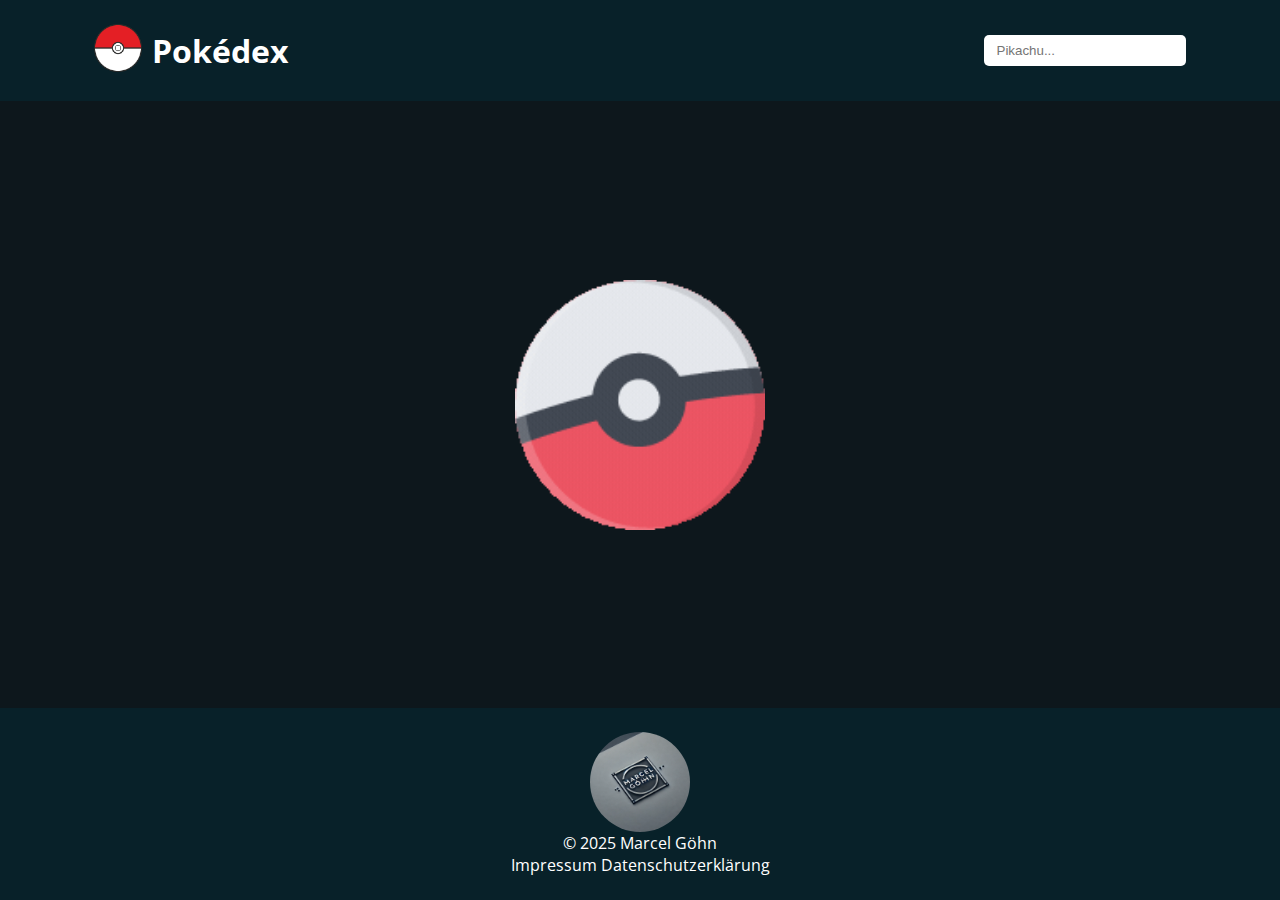
<file: index.html>
<!DOCTYPE html>
<html lang="de">

<head>
    <meta charset="UTF-8">
    <meta name="viewport" content="width=device-width, initial-scale=1.0">
    <link rel="apple-touch-icon" sizes="180x180" href="./assets/icons/apple-touch-icon.png">
    <link rel="icon" type="image/png" sizes="32x32" href="./assets/icons/favicon-32x32.png">
    <link rel="icon" type="image/png" sizes="16x16" href="./assets/icons/favicon-16x16.png">
    <link rel="shortcut icon" href="./assets/icons/favicon.ico" type="image/x-icon">
    <link rel="manifest" href="./assets/icons/site.webmanifest">
    <link rel="stylesheet" href="./styles/standard.css">
    <link rel="stylesheet" href="./styles/fonts.css">
    <link rel="stylesheet" href="./styles/assets.css">
    <link rel="stylesheet" href="./styles/card.css">
    <link rel="stylesheet" href="./styles/dialog.css">
    <link rel="stylesheet" href="./styles/colors.css">
    <link rel="stylesheet" href="./styles/types_icons.css">
    <link rel="stylesheet" href="./styles/loading_spinner.css">
    <link rel="stylesheet" href="./styles/burger_menu.css">
    <link rel="stylesheet" href="./styles/progressbar.css">
    <link rel="stylesheet" href="./styles/style.css">
    <title>Pokédex</title>
</head>

<body onload="init()">

    <header class="py-4">
        <div class="container">
            <div class="header-layout">
                <div class="align-h1-and-logo">
                    <a href="./index.html"><img src="./assets/img/pokemon.png" alt="Pokeball"></a>
                    <h1>Pokédex</h1>
                </div>
                <nav>
                    <input type="checkbox" id="sidebar-active">
                    <label for="sidebar-active" class="open-sidebar-button">
                        <svg xmlns="http://www.w3.org/2000/svg" height="32px" viewBox="0 -960 960 960" width="32px" fill="#5f6368"><path d="M120-240v-80h720v80H120Zm0-200v-80h720v80H120Zm0-200v-80h720v80H120Z"/></svg>
                    </label>
            
                    <label id="burger_menuu" for="sidebar-active"></label>
                    <div class="links-container">
                        <label for="sidebar-active" class="close-sidebar-button">
                            <svg xmlns="http://www.w3.org/2000/svg" height="32px" viewBox="0 -960 960 960" width="32px" fill="#5f6368"><path d="m256-200-56-56 224-224-224-224 56-56 224 224 224-224 56 56-224 224 224 224-56 56-224-224-224 224Z"/></svg>
                        </label>
            
                        <form onsubmit="return false">
                            <input onkeyup="getInputValue()" type="search" id="input_search" name="input_search" placeholder="Pikachu..." required min="3">
                            <div id="requirement" class="d_none">Mindestens 3 Buchstaben</div>
                        </form>
                    </div>
                </nav>
            </div>
        </div>
    </header>

    <main>
        <div class="container">
            <div id="poke_gallery" class="align-cards">

            </div>
        </div>
    </main>

    <div class="d_none" id="loading_btn">
        <div class="align-loading-btn">
            <img src="./assets/icons/refresh.svg" onclick="fetchMorePokemons()">
            <div>Weitere Pokemon laden</div>
        </div>
    </div>

    <dialog id="overlay">
        <div class="wrapper">

        </div>
    </dialog>

    
    

    <footer class="py-4">
        <div class="container">
            <div class="center-footer-content">
                <img src="./assets/img/footer_logo.webp" alt="Logo">
                <div>© 2025 Marcel Göhn</div>
                <div class="law">
                    <a class="rights" href="./html/impressum.html" target="_blank">Impressum</a>
                    <a class="rights" href="./html/datenschutz.html" target="_blank">Datenschutzerklärung</a>
                </div>
            </div>
        </div>
    </footer>

    <script src="./scripts/script.js"></script>
    <script src="./scripts/template.js"></script>
</body>

</html>
</file>
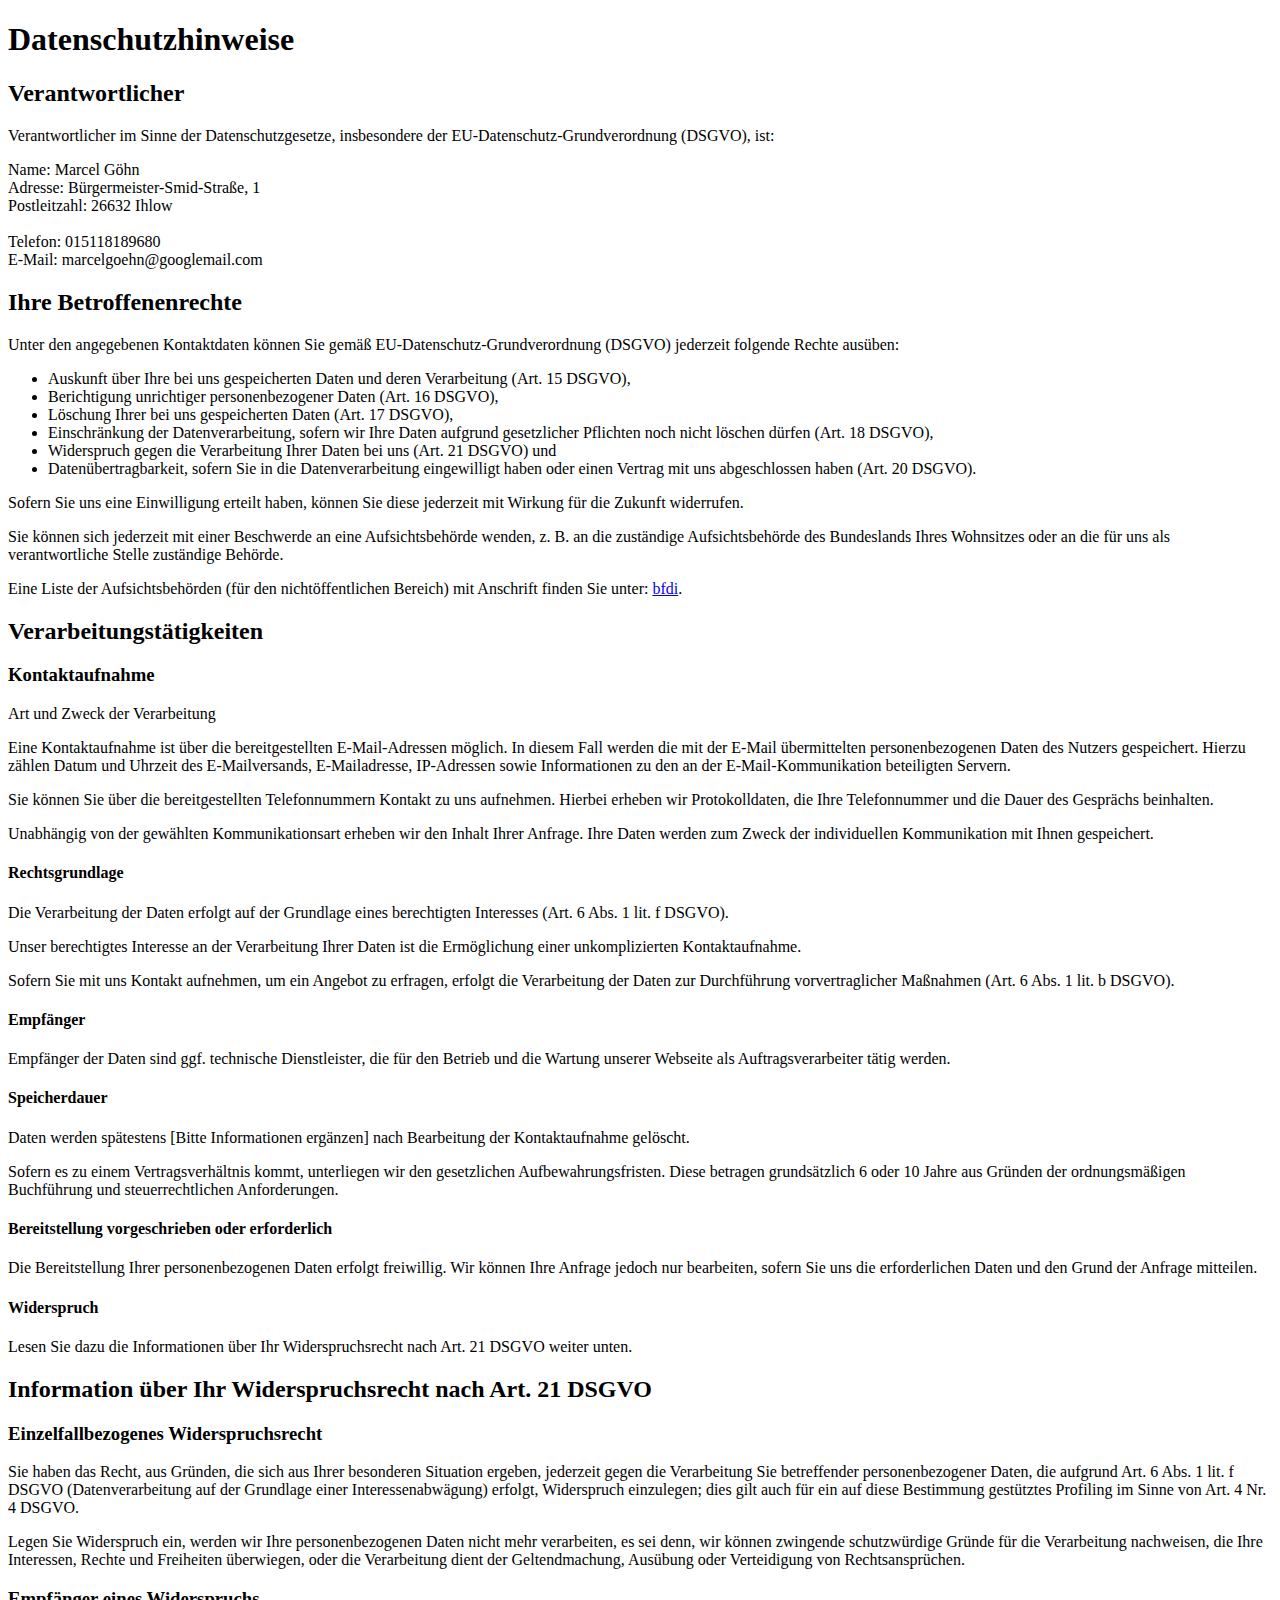
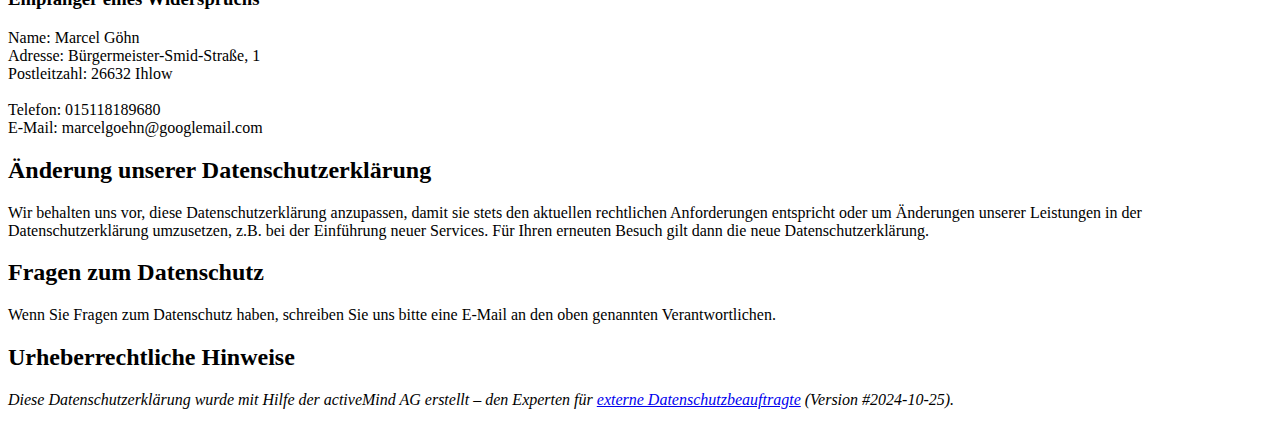
<file: html/datenschutz.html>
<!DOCTYPE html>
<html lang="de">
<head>
    <meta charset="UTF-8">
    <meta name="viewport" content="width=device-width, initial-scale=1.0">
    <link rel="shortcut icon" href="../assets/icons/favicon.ico" type="image/x-icon">
    <title>Datenschutzerklärung</title>
</head>
<body>
    
    <div id='generator_results'>
        <div id='generator_results_content'>
        <h1>Datenschutzhinweise</h1>
        <h2>Verantwortlicher</h2>
        <p>Verantwortlicher im Sinne der Datenschutzgesetze, insbesondere der EU-Datenschutz-Grundverordnung (DSGVO), ist:</p>
        <p class='generator_user_input'>Name: Marcel Göhn<br />
        Adresse: Bürgermeister-Smid-Straße, 1<br />
        Postleitzahl: 26632 Ihlow<br />
        <br />
        Telefon: 015118189680<br />
        E-Mail: marcelgoehn@googlemail.com</p>
        <h2>Ihre Betroffenenrechte</h2>
        <p>Unter den angegebenen Kontaktdaten können Sie gemäß EU-Datenschutz-Grundverordnung (DSGVO) jederzeit folgende Rechte ausüben:</p>
        <ul>
        <li>Auskunft über Ihre bei uns gespeicherten Daten und deren Verarbeitung (Art. 15 DSGVO),</li>
        <li>Berichtigung unrichtiger personenbezogener Daten (Art. 16 DSGVO),</li>
        <li>Löschung Ihrer bei uns gespeicherten Daten (Art. 17 DSGVO),</li>
        <li>Einschränkung der Datenverarbeitung, sofern wir Ihre Daten aufgrund gesetzlicher Pflichten noch nicht löschen dürfen (Art. 18 DSGVO),</li>
        <li>Widerspruch gegen die Verarbeitung Ihrer Daten bei uns (Art. 21 DSGVO) und</li>
        <li>Datenübertragbarkeit, sofern Sie in die Datenverarbeitung eingewilligt haben oder einen Vertrag mit uns abgeschlossen haben (Art. 20 DSGVO).</li>
        </ul>
        <p>Sofern Sie uns eine Einwilligung erteilt haben, können Sie diese jederzeit mit Wirkung für die Zukunft widerrufen.</p>
        <p>Sie können sich jederzeit mit einer Beschwerde an eine Aufsichtsbehörde wenden, z. B. an die zuständige Aufsichtsbehörde des Bundeslands Ihres Wohnsitzes oder an die für uns als verantwortliche Stelle zuständige Behörde.</p>
        <p>Eine Liste der Aufsichtsbehörden (für den nichtöffentlichen Bereich) mit Anschrift finden Sie unter: <a href="https://www.bfdi.bund.de/DE/Infothek/Anschriften_Links/anschriften_links-node.html">bfdi</a>.</p>
        <h2>Verarbeitungstätigkeiten</h2>
        <h3>Kontaktaufnahme</h3>
        <p>Art und Zweck der Verarbeitung</p>
        <p>Eine Kontaktaufnahme ist über die bereitgestellten E-Mail-Adressen möglich. In diesem Fall werden die mit der E-Mail übermittelten personenbezogenen Daten des Nutzers gespeichert. Hierzu zählen Datum und Uhrzeit des E-Mailversands, E-Mailadresse, IP-Adressen sowie Informationen zu den an der E-Mail-Kommunikation beteiligten Servern.</p>
        <p>Sie können Sie über die bereitgestellten Telefonnummern Kontakt zu uns aufnehmen. Hierbei erheben wir Protokolldaten, die Ihre Telefonnummer und die Dauer des Gesprächs beinhalten.</p>
        <p>Unabhängig von der gewählten Kommunikationsart erheben wir den Inhalt Ihrer Anfrage. Ihre Daten werden zum Zweck der individuellen Kommunikation mit Ihnen gespeichert.</p>
        <h4>Rechtsgrundlage</h4>
        <p>Die Verarbeitung der Daten erfolgt auf der Grundlage eines berechtigten Interesses (Art. 6 Abs. 1 lit. f DSGVO).</p>
        <p>Unser berechtigtes Interesse an der Verarbeitung Ihrer Daten ist die Ermöglichung einer unkomplizierten Kontaktaufnahme.</p>
        <p>Sofern Sie mit uns Kontakt aufnehmen, um ein Angebot zu erfragen, erfolgt die Verarbeitung der Daten zur Durchführung vorvertraglicher Maßnahmen (Art. 6 Abs. 1 lit. b DSGVO).</p>
        <h4>Empfänger</h4>
        <p>Empfänger der Daten sind ggf. technische Dienstleister, die für den Betrieb und die Wartung unserer Webseite als Auftragsverarbeiter tätig werden.</p>
        <h4>Speicherdauer</h4>
        <p>Daten werden spätestens [Bitte Informationen ergänzen] nach Bearbeitung der Kontaktaufnahme gelöscht.</p>
        <p>Sofern es zu einem Vertragsverhältnis kommt, unterliegen wir den gesetzlichen Aufbewahrungsfristen. Diese betragen grundsätzlich 6 oder 10 Jahre aus Gründen der ordnungsmäßigen Buchführung und steuerrechtlichen Anforderungen.</p>
        <h4>Bereitstellung vorgeschrieben oder erforderlich</h4>
        <p>Die Bereitstellung Ihrer personenbezogenen Daten erfolgt freiwillig. Wir können Ihre Anfrage jedoch nur bearbeiten, sofern Sie uns die erforderlichen Daten und den Grund der Anfrage mitteilen.</p>
        <h4>Widerspruch</h4>
        <p>Lesen Sie dazu die Informationen über Ihr Widerspruchsrecht nach Art. 21 DSGVO weiter unten.</p>
        <h2>Information über Ihr Widerspruchsrecht nach Art. 21 DSGVO</h2>
        <h3>Einzelfallbezogenes Widerspruchsrecht</h3>
        <p>Sie haben das Recht, aus Gründen, die sich aus Ihrer besonderen Situation ergeben, jederzeit gegen die Verarbeitung Sie betreffender personenbezogener Daten, die aufgrund Art. 6 Abs. 1 lit. f DSGVO (Datenverarbeitung auf der Grundlage einer Interessenabwägung) erfolgt, Widerspruch einzulegen; dies gilt auch für ein auf diese Bestimmung gestütztes Profiling im Sinne von Art. 4 Nr. 4 DSGVO.</p>
        <p>Legen Sie Widerspruch ein, werden wir Ihre personenbezogenen Daten nicht mehr verarbeiten, es sei denn, wir können zwingende schutzwürdige Gründe für die Verarbeitung nachweisen, die Ihre Interessen, Rechte und Freiheiten überwiegen, oder die Verarbeitung dient der Geltendmachung, Ausübung oder Verteidigung von Rechtsansprüchen.</p>
        <h3>Empfänger eines Widerspruchs</h3>
        <p class='generator_user_input'>Name: Marcel Göhn<br />
        Adresse: Bürgermeister-Smid-Straße, 1<br />
        Postleitzahl: 26632 Ihlow<br />
        <br />
        Telefon: 015118189680<br />
        E-Mail: marcelgoehn@googlemail.com</p>
        <h2>Änderung unserer Datenschutzerklärung</h2>
        <p>Wir behalten uns vor, diese Datenschutzerklärung anzupassen, damit sie stets den aktuellen rechtlichen Anforderungen entspricht oder um Änderungen unserer Leistungen in der Datenschutzerklärung umzusetzen, z.B. bei der Einführung neuer Services. Für Ihren erneuten Besuch gilt dann die neue Datenschutzerklärung.</p>
        <h2>Fragen zum Datenschutz</h2>
        <p>Wenn Sie Fragen zum Datenschutz haben, schreiben Sie uns bitte eine E-Mail an den oben genannten Verantwortlichen.</p>
        <h2>Urheberrechtliche Hinweise</h2>
        <p><em>Diese Datenschutzerklärung wurde mit Hilfe der activeMind AG erstellt – den Experten für <a href="https://www.activemind.de/datenschutz/datenschutzbeauftragter/" target="_blank" rel="noopener dofollow">externe Datenschutzbeauftragte</a> (Version #2024-10-25).</em></p>
        </div>
        </div>

</body>
</html>
</file>
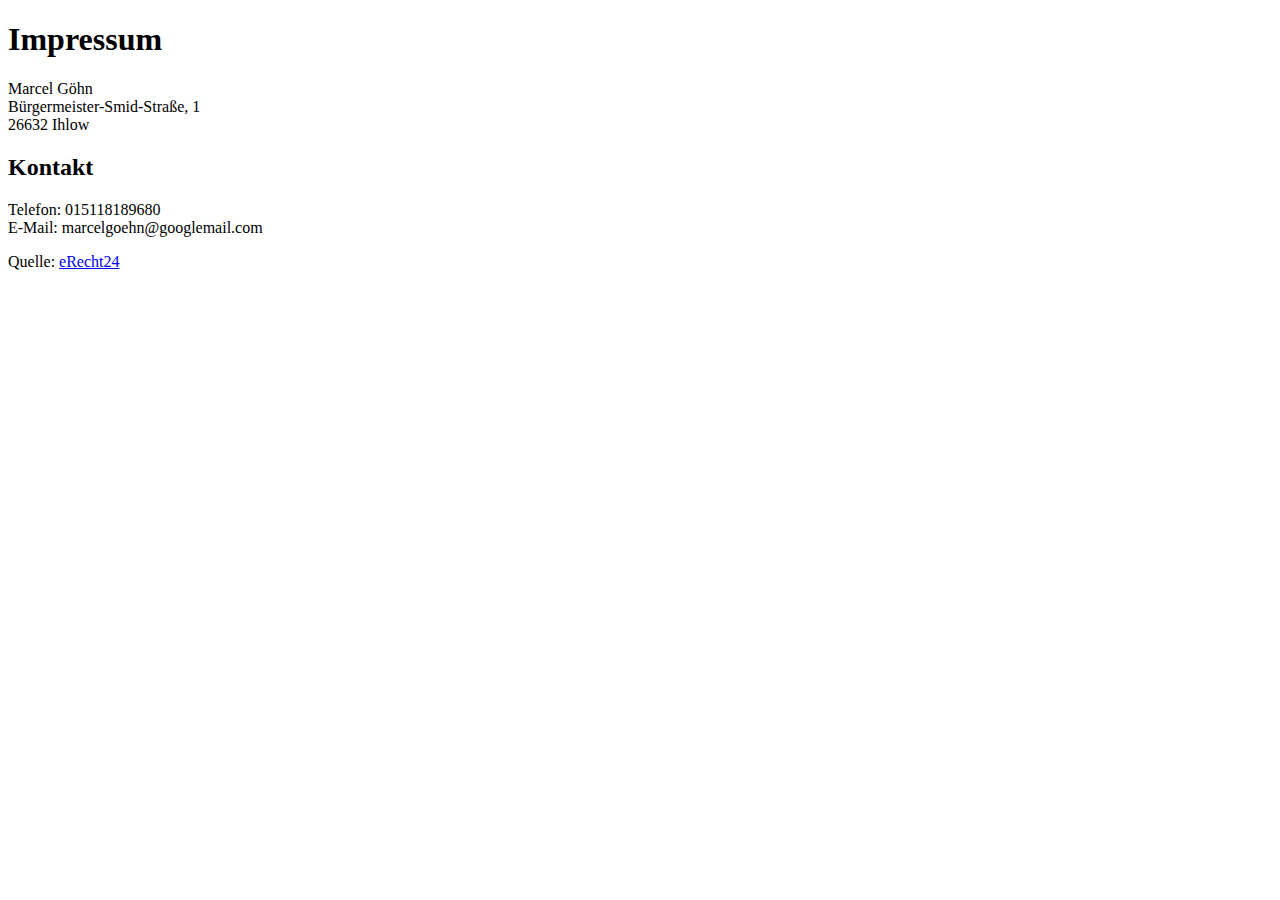
<file: html/impressum.html>
<!DOCTYPE html>
<html lang="de">
<head>
    <meta charset="UTF-8">
    <meta name="viewport" content="width=device-width, initial-scale=1.0">
    <link rel="shortcut icon" href="../assets/icons/favicon.ico" type="image/x-icon">
    <title>Impressum</title>
</head>
<body>
    
    <h1>Impressum</h1>

    <p>Marcel Göhn<br/>
        Bürgermeister-Smid-Straße, 1<br/>
        26632 Ihlow
    </p>

    <h2>Kontakt</h2>
    <p>Telefon: 015118189680<br/>
        E-Mail: marcelgoehn@googlemail.com
    </p>

    <p>Quelle: <a href="https://www.e-recht24.de">eRecht24</a></p>

</body>
</html>
</file>
<file: styles/standard.css>
*:not(dialog) {
    margin: 0;
    padding: 0;
    box-sizing: border-box;
    overflow-wrap: break-word;
}

html {
    scroll-behavior: smooth;
    height: 100%;
}

body {
    height: 100%;
    display: flex;
    flex-direction: column;
}

img, picture {
    max-width: 100%;
    height: auto;
}

a {
    text-decoration: none;
}

button {
    border: unset;
    cursor: pointer;
}

input {
    border: unset;
}

h1, h2, h3, h4 {
  text-wrap: balance;
}

textarea:not([rows]) {
  min-height: 10em;
}
</file>
<file: styles/fonts.css>
@font-face {
    font-family: "Open Sans";
    src: url(../assets/fonts/Open_Sans/OpenSans-VariableFont_wdth\,wght.ttf);
}

body {
    font-family: "Open Sans", serif;
    color: white;
}
</file>
<file: styles/assets.css>
input {
    padding: 0.625em 0.938em;
    border-radius: 5px;
}

button {
    padding: 0.625em 0.938em;
    width: 100%;
    color: white;
    background-color: #082129;
    border: 1px solid black;
    transition: 200ms all;
}

button:hover {
    border-bottom: 2px solid white;
}

.red-underline {
    border-bottom: 2px solid red;
}

input[type="search"]::-webkit-search-decoration,
input[type="search"]::-webkit-search-cancel-button,
input[type="search"]::-webkit-search-results-button,
input[type="search"]::-webkit-search-results-decoration{ 
    display: none; 
}
</file>
<file: styles/card.css>
.card {
    width: 18.75rem;
    background-color: #082129;
    border-radius: 15px;
    cursor: pointer;
}

.card h3 {
    text-align: center;
    padding-block: 0.5rem;
}

.card-img-background {
    display: flex;
    justify-content: center;
    align-items: center;
}

.card-img-background img {
    width: 250px;
    transition: 200ms all;
}

.card-img-background img:hover {
    transform: scale(1.1);
    filter: saturate(200%) drop-shadow(0 0 20px rgba(0, 0, 0, 0.8));
}

.align-elements {
    display: flex;
    justify-content: center;
    align-items: center;
    padding-block: 0.5rem;
    gap: 20px;
    padding-inline: 10px;
}

.align-elements-outside {
    display: flex;
    justify-content: space-between;
    align-items: center;
    padding-inline: 10px;
    padding-block: 0.5rem;
    gap: 20px;
}
</file>
<file: styles/dialog.css>
dialog::backdrop {
    background-color: rgba(0, 0, 0, 0.5);
}

body:has(#overlay[open]) {
    overflow: hidden;
  }

dialog {
    padding: 0;
    outline: none;
    border-radius: 10px;
    background-color: #0D171C;
}

dialog .wrapper {
    padding: 0;
    color: white;
}

dialog .card {
    cursor: default;
    background-color: #0D171C;
}

.align-buttons {
    display: flex;
}

table {
    background-color: #082129;
    width: 100%;
    padding-inline: 10px;
    height: 140px;
}

tr {
    display: flex;
    justify-content: space-between;
    align-items: center;
}

td {
    max-width: 50%;
}

.evolution-chain {
    display: flex;
    justify-content: center;
    align-items: center;
    height: 140px;
    background-color: #082129;
}

.evo-img {
    height: 72px;
    width: 72px;
}

.evo-arrow {
    font-size: 24px;
}

.align-chain-name {
    display: flex;
    justify-content: center;
    align-items: center;
    flex-direction: column;
}

.arrow-btns {
    height: 40px;
    width: 40px;
    transition: 200ms all;
}

.arrow-btns:hover {
    filter: saturate(200%);
    transform: scale(1.1);
    cursor: pointer;
}

.align-card-header-close-btn {
    position: relative;
}

.align-close-dialog-btn {
    position: absolute;
    top: 5px;
    right: 8px;
}

.align-close-dialog-btn:hover {
    cursor: pointer;
}
</file>
<file: styles/colors.css>
.normal1 {
    background-color: #A8A878;
}

.fire1 {
    background-color: #F08030;
}

.water1 {
    background-color: #6890F0;
}

.electric1 {
    background-color: #F8D030;
}

.grass1 {
    background-color: #78C850;
}

.ice1 {
    background-color: #98D8D8;
}

.fighting1 {
    background-color: #C03028;
}

.poison1 {
    background-color: #A040A0;
}

.ground1 {
    background-color: #E0C068;
}

.flying1 {
    background-color: #A890F0;
}

.psychic1 {
    background-color: #F85888;
}

.bug1 {
    background-color: #A8B820;
}

.rock1 {
    background-color: #B8A038;
}

.ghost1 {
    background-color: #705898;
}

.dragon1 {
    background-color: #7038F8;
}

.dark1 {
    background-color: #705848;
}

.steel1 {
    background-color: #B8B8D0;
}

.fairy1 {
    background-color: #F0B6BC;
}

.stellar1 {
    background-color: #35ACE7;
}
</file>
<file: styles/types_icons.css>
.icon {
    border-radius: 100%;
    height: 40px;
    width: 40px;
    transition: 200ms all;
}

.icon:hover{
    filter: saturate(200%);
    transform: scale(1.1);
}

.icon img {
    height: 60%;
    width: 60%;
}

.bug {
    background: #92BC2C;
    box-shadow: 0 0 20px #92BC2C;
}

.dark {
    background: #595761;
    box-shadow: 0 0 20px #595761;
}

.dragon {
    background: #0C69C8;
    box-shadow: 0 0 20px #0C69C8;
}

.electric {
    background: #F2D94E;
    box-shadow: 0 0 20px #F2D94E;
}

.fire {
    background: #FBA54C;
    box-shadow: 0 0 20px #FBA54C;
}

.fairy {
    background: #EE90E6;
    box-shadow: 0 0 20px #EE90E6;
}

.fighting {
    background: #D3425F;
    box-shadow: 0 0 20px #D3425F;
}

.flying {
    background: #A1BBEC;
    box-shadow: 0 0 20px #A1BBEC;
}

.ghost {
    background: #5F6DBC;
    box-shadow: 0 0 20px #5F6DBC;
}

.grass {
    background: #5FBD58;
    box-shadow: 0 0 20px #5FBD58;
}

.ground {
    background: #DA7C4D;
    box-shadow: 0 0 20px #DA7C4D;
}

.ice {
    background: #75D0C1;
    box-shadow: 0 0 20px #75D0C1;
}

.normal {
    background: #A0A29F;
    box-shadow: 0 0 20px #A0A29F;
}

.poison {
    background: #B763CF;
    box-shadow: 0 0 20px #B763CF;
}

.psychic {
    background: #FA8581;
    box-shadow: 0 0 20px #FA8581;
}

.rock {
    background: #C9BB8A;
    box-shadow: 0 0 20px #C9BB8A;
}

.steel {
    background: #5695A3;
    box-shadow: 0 0 20px #5695A3;
}

.water {
    background: #539DDF;
    box-shadow: 0 0 20px #539DDF;
}
</file>
<file: styles/loading_spinner.css>
.loading-spinner {
  height: 250px;
  width: 250px;
}

.spinner-wrapper {
  display: flex;
  justify-content: center;
  align-items: center;
}
</file>
<file: styles/burger_menu.css>
nav {
    display: flex;
    justify-content: flex-end;
    align-items: center;
}

.links-container {
    height: 100%;
    width: 100%;
    display: flex;
    flex-direction: row;
    align-items: center;
}

nav svg {
    fill: #f0f0f0;
}

nav svg:hover {
    cursor: pointer;
}

#sidebar-active {
    display: none;
}

.open-sidebar-button, .close-sidebar-button {
    display: none;
}

@media (max-width: 768px) {
    .links-container {
        flex-direction: column;
        align-items: center;
        position: fixed;
        top: 0;
        right: -100%;
        z-index: 10;
        width: 250px;
        background-color: #082129;
        box-shadow: -5px 0 5px rgba(0, 0, 0, 0.25);
        transition: 0.75s ease-out;
    }
    .open-sidebar-button, .close-sidebar-button {
        padding: 20px;
        display: block;
    }
    #sidebar-active:checked ~ .links-container {
        right: 0;
    }
    #sidebar-active:checked ~ #burger_menuu {
        height: 100%;
        width: 100%;
        position: fixed;
        top: 0;
        left: 0;
        z-index: 9;
    }
}
</file>
<file: styles/progressbar.css>
.progress {
    width: 100px;
    background-color: #082129;
    border: 2px solid black;
    border-radius: 10px;
}

.progress-bar {
    background-color: #F55C50;
    height: 10px;
    border-radius: 10px;
}
</file>
<file: styles/style.css>
.container {
    padding-inline: 1.5rem;
    margin-inline: auto;
    width: 100%;
    max-width: 1440px;
}

body {
    background-color: #0D171C;
}

::-webkit-scrollbar {
    width: 5px;
}

::-webkit-scrollbar-track {
    background: #05171E;
    border-radius: 10px;
}

::-webkit-scrollbar-thumb {
    background: #73B7D0;
    border-radius: 10px;
}

.d_none {
    display: none;
}

.py-4 {
    padding-block: 1.5rem;
}

a {
    text-decoration: none;
    color: white;
    transition: 200ms all;
}

a:hover {
    text-decoration: underline;
    color: #5cb9db;
}

header {
    background-color: #082129;
    margin-bottom: 3rem;
}

header img {
    width: 48px;
}

.header-layout {
    display: flex;
    justify-content: space-between;
    align-items: center;
}

.align-h1-and-logo {
    display: flex;
    justify-content: center;
    align-items: center;
    gap: 10px;
}

main {
    background-color: #0D171C;
    flex: 1;
    display: flex;
    justify-content: center;
    align-items: center;
}

.empty-alert {
    font-weight: bold;
    font-size: 2rem;
}

.align-cards {
    display: flex;
    justify-content: center;
    align-items: center;
    flex-wrap: wrap;
    gap: 20px;
}

.align-loading-btn {
    display: flex;
    justify-content: center;
    align-items: center;
    flex-direction: column;
    margin-top: 3rem;
}

.align-loading-btn img {
    height: 50px;
    width: 50px;
    transition: 200ms all;
}

.align-loading-btn img:hover {
    cursor: pointer;
    transform: scale(1.1);
    filter: saturate(200%);
}

footer {
    background-color: #082129;
    margin-top: 3rem;
}

footer img {
    width: 100px;
    height: 100px;
    border-radius: 100px;
    object-fit: cover;
}

.center-footer-content {
    display: flex;
    justify-content: center;
    align-items: center;
    flex-direction: column;
}

@media (max-width: 1400px) {
    .container {
      max-width: 1140px;
    }
  }

@media (max-width: 1200px) {
    .container {
      max-width: 960px;
    }
}

@media (max-width: 992px) {
    .container {
      max-width: 720px;
    }
}

@media (max-width: 768px) {
    .container {
      max-width: 540px;
    }
}

@media (max-width: 576px) {
    .container {
      max-width: 100%;
    }
    h1 {
        display: none;
    }
    .card {
        width: 16rem;
    }
    .card-img-background img {
        width: 200px;
    }
}
</file>
